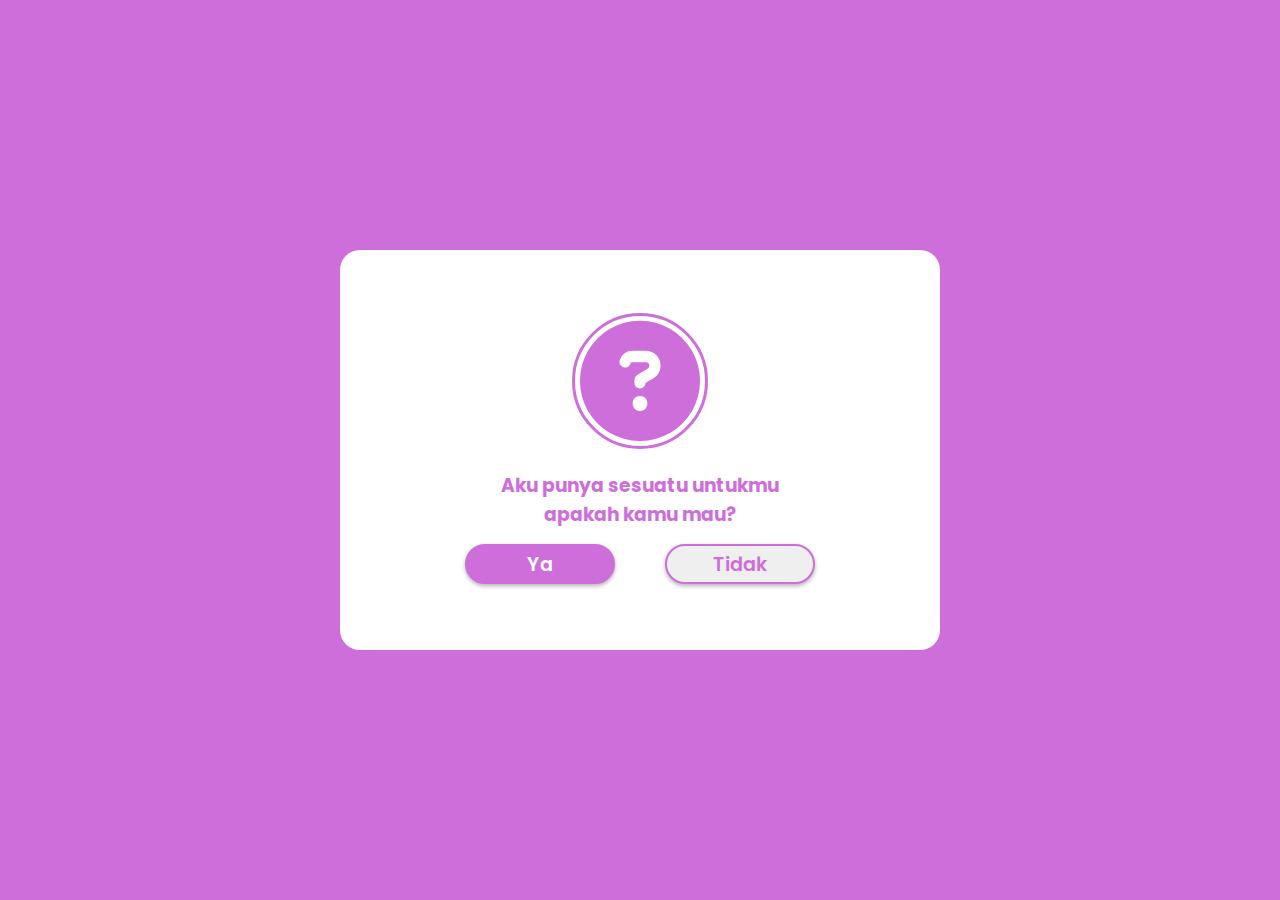
<file: index.html>
<!DOCTYPE html>
<html lang="en">
<head>
    <meta charset="UTF-8">
    <meta http-equiv="X-UA-Compatible" content="IE=edge">
    <meta name="viewport" content="width=device-width, initial-scale=1.0">
    <title>Question Box | Miadi</title>
    <link rel="stylesheet" href="https://cdnjs.cloudflare.com/ajax/libs/font-awesome/6.2.0/css/all.min.css">
    <link rel="stylesheet" href="sem.css">
</head>
<body>
    <div class="wrapper">
        <i class="fa-solid fa-circle-question"></i>
<br>
        <h3 class="question">Aku punya sesuatu untukmu  </h3>
        <h3>apakah kamu mau?</h3>
        <div class="btn-group">
            <button class="yes-btn"><a href="index1.html" style="text-decoration: none; color: #fffdfd;"> Ya</a></button>
            <button class="no-btn">Tidak</button>
        </div>
    </div>
    <script src="sem.js"></script>
</body>
</html>
</file>
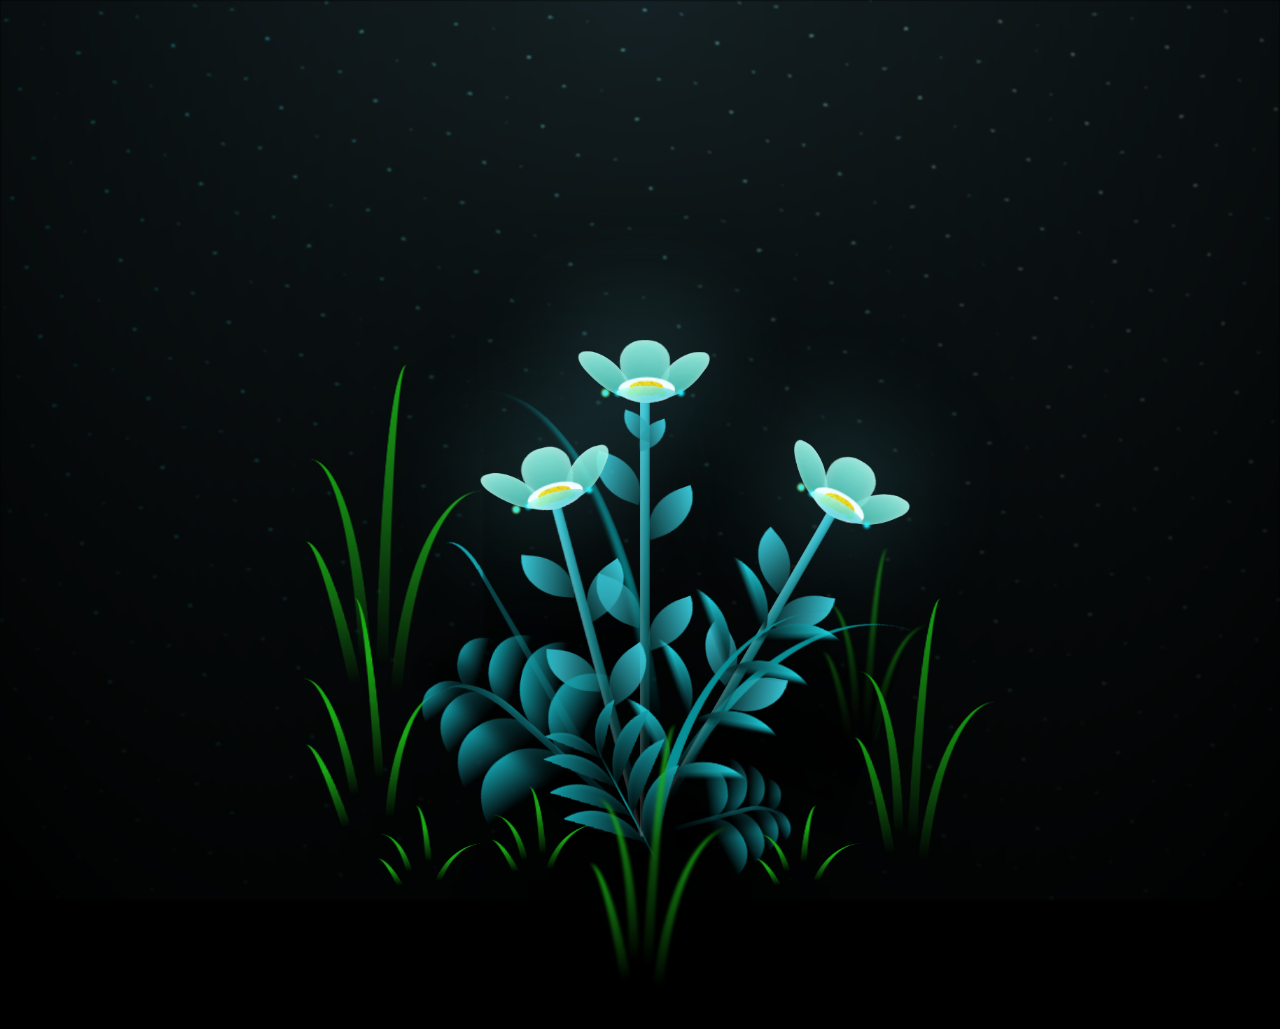
<file: index1.html>
<!DOCTYPE html>
<html lang="en">
<head>
  <meta charset="UTF-8">
  <meta name="viewport" content="width=device-width, initial-scale=1.0">
  <title>Bunga</title>
  <link rel="stylesheet" href="style_bunga.css">
</head>
  <body class="not-loaded">
        <div class="night"></div>
        <div class="flowers">
          <div class="flower flower--1">
            <div class="flower__leafs flower__leafs--1">
              <div class="flower__leaf flower__leaf--1"></div>
              <div class="flower__leaf flower__leaf--2"></div>
              <div class="flower__leaf flower__leaf--3"></div>
              <div class="flower__leaf flower__leaf--4"></div>
              

              <div class="flower__white-circle"></div>
      
              <div class="flower__light flower__light--1"></div>
              <div class="flower__light flower__light--2"></div>
              <div class="flower__light flower__light--3"></div>
              <div class="flower__light flower__light--4"></div>
              <div class="flower__light flower__light--5"></div>
              <div class="flower__light flower__light--6"></div>
              <div class="flower__light flower__light--7"></div>
              <div class="flower__light flower__light--8"></div>
      
            </div>
            <div class="flower__line">
              <div class="flower__line__leaf flower__line__leaf--1"></div>
              <div class="flower__line__leaf flower__line__leaf--2"></div>
              <div class="flower__line__leaf flower__line__leaf--3"></div>
              <div class="flower__line__leaf flower__line__leaf--4"></div>
              <div class="flower__line__leaf flower__line__leaf--5"></div>
              <div class="flower__line__leaf flower__line__leaf--6"></div>
            </div>
          </div>
      
          <div class="flower flower--2">
            <div class="flower__leafs flower__leafs--2">
              <div class="flower__leaf flower__leaf--1"></div>
              <div class="flower__leaf flower__leaf--2"></div>
              <div class="flower__leaf flower__leaf--3"></div>
              <div class="flower__leaf flower__leaf--4"></div>
              <div class="flower__white-circle"></div>
      
              <div class="flower__light flower__light--1"></div>
              <div class="flower__light flower__light--2"></div>
              <div class="flower__light flower__light--3"></div>
              <div class="flower__light flower__light--4"></div>
              <div class="flower__light flower__light--5"></div>
              <div class="flower__light flower__light--6"></div>
              <div class="flower__light flower__light--7"></div>
              <div class="flower__light flower__light--8"></div>
      
            </div>
            <div class="flower__line">
              <div class="flower__line__leaf flower__line__leaf--1"></div>
              <div class="flower__line__leaf flower__line__leaf--2"></div>
              <div class="flower__line__leaf flower__line__leaf--3"></div>
              <div class="flower__line__leaf flower__line__leaf--4"></div>
            </div>
          </div>
      
          <div class="flower flower--3">
            <div class="flower__leafs flower__leafs--3">
              <div class="flower__leaf flower__leaf--1"></div>
              <div class="flower__leaf flower__leaf--2"></div>
              <div class="flower__leaf flower__leaf--3"></div>
              <div class="flower__leaf flower__leaf--4"></div>
              <div class="flower__white-circle"></div>
      
              <div class="flower__light flower__light--1"></div>
              <div class="flower__light flower__light--2"></div>
              <div class="flower__light flower__light--3"></div>
              <div class="flower__light flower__light--4"></div>
              <div class="flower__light flower__light--5"></div>
              <div class="flower__light flower__light--6"></div>
              <div class="flower__light flower__light--7"></div>
              <div class="flower__light flower__light--8"></div>
      
            </div>
            <div class="flower__line">
              <div class="flower__line__leaf flower__line__leaf--1"></div>
              <div class="flower__line__leaf flower__line__leaf--2"></div>
              <div class="flower__line__leaf flower__line__leaf--3"></div>
              <div class="flower__line__leaf flower__line__leaf--4"></div>
            </div>
          </div>
      
          <div class="grow-ans" style="--d:1.2s">
            <div class="flower__g-long">
              <div class="flower__g-long__top"></div>
              <div class="flower__g-long__bottom"></div>
            </div>
          </div>
      
          <div class="growing-grass">
            <div class="flower__grass flower__grass--1">
              <div class="flower__grass--top"></div>
              <div class="flower__grass--bottom"></div>
              <div class="flower__grass__leaf flower__grass__leaf--1"></div>
              <div class="flower__grass__leaf flower__grass__leaf--2"></div>
              <div class="flower__grass__leaf flower__grass__leaf--3"></div>
              <div class="flower__grass__leaf flower__grass__leaf--4"></div>
              <div class="flower__grass__leaf flower__grass__leaf--5"></div>
              <div class="flower__grass__leaf flower__grass__leaf--6"></div>
              <div class="flower__grass__leaf flower__grass__leaf--7"></div>
              <div class="flower__grass__leaf flower__grass__leaf--8"></div>
              <div class="flower__grass__overlay"></div>
            </div>
          </div>
      
          <div class="growing-grass">
            <div class="flower__grass flower__grass--2">
              <div class="flower__grass--top"></div>
              <div class="flower__grass--bottom"></div>
              <div class="flower__grass__leaf flower__grass__leaf--1"></div>
              <div class="flower__grass__leaf flower__grass__leaf--2"></div>
              <div class="flower__grass__leaf flower__grass__leaf--3"></div>
              <div class="flower__grass__leaf flower__grass__leaf--4"></div>
              <div class="flower__grass__leaf flower__grass__leaf--5"></div>
              <div class="flower__grass__leaf flower__grass__leaf--6"></div>
              <div class="flower__grass__leaf flower__grass__leaf--7"></div>
              <div class="flower__grass__leaf flower__grass__leaf--8"></div>
              <div class="flower__grass__overlay"></div>
            </div>
          </div>
      
          <div class="grow-ans" style="--d:2.4s">
            <div class="flower__g-right flower__g-right--1">
              <div class="leaf"></div>
            </div>
          </div>
      
          <div class="grow-ans" style="--d:2.8s">
            <div class="flower__g-right flower__g-right--2">
              <div class="leaf"></div>
            </div>
          </div>
      
          <div class="grow-ans" style="--d:2.8s">
            <div class="flower__g-front">
              <div class="flower__g-front__leaf-wrapper flower__g-front__leaf-wrapper--1">
                <div class="flower__g-front__leaf"></div>
              </div>
              <div class="flower__g-front__leaf-wrapper flower__g-front__leaf-wrapper--2">
                <div class="flower__g-front__leaf"></div>
              </div>
              <div class="flower__g-front__leaf-wrapper flower__g-front__leaf-wrapper--3">
                <div class="flower__g-front__leaf"></div>
              </div>
              <div class="flower__g-front__leaf-wrapper flower__g-front__leaf-wrapper--4">
                <div class="flower__g-front__leaf"></div>
              </div>
              <div class="flower__g-front__leaf-wrapper flower__g-front__leaf-wrapper--5">
                <div class="flower__g-front__leaf"></div>
              </div>
              <div class="flower__g-front__leaf-wrapper flower__g-front__leaf-wrapper--6">
                <div class="flower__g-front__leaf"></div>
              </div>
              <div class="flower__g-front__leaf-wrapper flower__g-front__leaf-wrapper--7">
                <div class="flower__g-front__leaf"></div>
              </div>
              <div class="flower__g-front__leaf-wrapper flower__g-front__leaf-wrapper--8">
                <div class="flower__g-front__leaf"></div>
              </div>
              <div class="flower__g-front__line"></div>
            </div>
          </div>
      
          <div class="grow-ans" style="--d:3.2s">
            <div class="flower__g-fr">
              <div class="leaf"></div>
              <div class="flower__g-fr__leaf flower__g-fr__leaf--1"></div>
              <div class="flower__g-fr__leaf flower__g-fr__leaf--2"></div>
              <div class="flower__g-fr__leaf flower__g-fr__leaf--3"></div>
              <div class="flower__g-fr__leaf flower__g-fr__leaf--4"></div>
              <div class="flower__g-fr__leaf flower__g-fr__leaf--5"></div>
              <div class="flower__g-fr__leaf flower__g-fr__leaf--6"></div>
              <div class="flower__g-fr__leaf flower__g-fr__leaf--7"></div>
              <div class="flower__g-fr__leaf flower__g-fr__leaf--8"></div>
            </div>
          </div>
      
          <div class="long-g long-g--0">
            <div class="grow-ans" style="--d:3s">
              <div class="leaf leaf--0"></div>
            </div>
            <div class="grow-ans" style="--d:2.2s">
              <div class="leaf leaf--1"></div>
            </div>
            <div class="grow-ans" style="--d:3.4s">
              <div class="leaf leaf--2"></div>
            </div>
            <div class="grow-ans" style="--d:3.6s">
              <div class="leaf leaf--3"></div>
            </div>
          </div>
      
          <div class="long-g long-g--1">
            <div class="grow-ans" style="--d:3.6s">
              <div class="leaf leaf--0"></div>
            </div>
            <div class="grow-ans" style="--d:3.8s">
              <div class="leaf leaf--1"></div>
            </div>
            <div class="grow-ans" style="--d:4s">
              <div class="leaf leaf--2"></div>
            </div>
            <div class="grow-ans" style="--d:4.2s">
              <div class="leaf leaf--3"></div>
            </div>
          </div>
      
          <div class="long-g long-g--2">
            <div class="grow-ans" style="--d:4s">
              <div class="leaf leaf--0"></div>
            </div>
            <div class="grow-ans" style="--d:4.2s">
              <div class="leaf leaf--1"></div>
            </div>
            <div class="grow-ans" style="--d:4.4s">
              <div class="leaf leaf--2"></div>
            </div>
            <div class="grow-ans" style="--d:4.6s">
              <div class="leaf leaf--3"></div>
            </div>
          </div>
      
          <div class="long-g long-g--3">
            <div class="grow-ans" style="--d:4s">
              <div class="leaf leaf--0"></div>
            </div>
            <div class="grow-ans" style="--d:4.2s">
              <div class="leaf leaf--1"></div>
            </div>
            <div class="grow-ans" style="--d:3s">
              <div class="leaf leaf--2"></div>
            </div>
            <div class="grow-ans" style="--d:3.6s">
              <div class="leaf leaf--3"></div>
            </div>
          </div>
      
          <div class="long-g long-g--4">
            <div class="grow-ans" style="--d:4s">
              <div class="leaf leaf--0"></div>
            </div>
            <div class="grow-ans" style="--d:4.2s">
              <div class="leaf leaf--1"></div>
            </div>
            <div class="grow-ans" style="--d:3s">
              <div class="leaf leaf--2"></div>
            </div>
            <div class="grow-ans" style="--d:3.6s">
              <div class="leaf leaf--3"></div>
            </div>
          </div>
      
          <div class="long-g long-g--5">
            <div class="grow-ans" style="--d:4s">
              <div class="leaf leaf--0"></div>
            </div>
            <div class="grow-ans" style="--d:4.2s">
              <div class="leaf leaf--1"></div>
            </div>
            <div class="grow-ans" style="--d:3s">
              <div class="leaf leaf--2"></div>
            </div>
            <div class="grow-ans" style="--d:3.6s">
              <div class="leaf leaf--3"></div>
            </div>
          </div>
      
          <div class="long-g long-g--6">
            <div class="grow-ans" style="--d:4.2s">
              <div class="leaf leaf--0"></div>
            </div>
            <div class="grow-ans" style="--d:4.4s">
              <div class="leaf leaf--1"></div>
            </div>
            <div class="grow-ans" style="--d:4.6s">
              <div class="leaf leaf--2"></div>
            </div>
            <div class="grow-ans" style="--d:4.8s">
              <div class="leaf leaf--3"></div>
            </div>
          </div>
      
          <div class="long-g long-g--7">
            <div class="grow-ans" style="--d:3s">
              <div class="leaf leaf--0"></div>
            </div>
            <div class="grow-ans" style="--d:3.2s">
              <div class="leaf leaf--1"></div>
            </div>
            <div class="grow-ans" style="--d:3.5s">
              <div class="leaf leaf--2"></div>
            </div>
            <div class="grow-ans" style="--d:3.6s">
              <div class="leaf leaf--3"></div>
            </div>
          </div>
        </div>
        <script src="java.js"></script>
      </body>

</html>
</file>
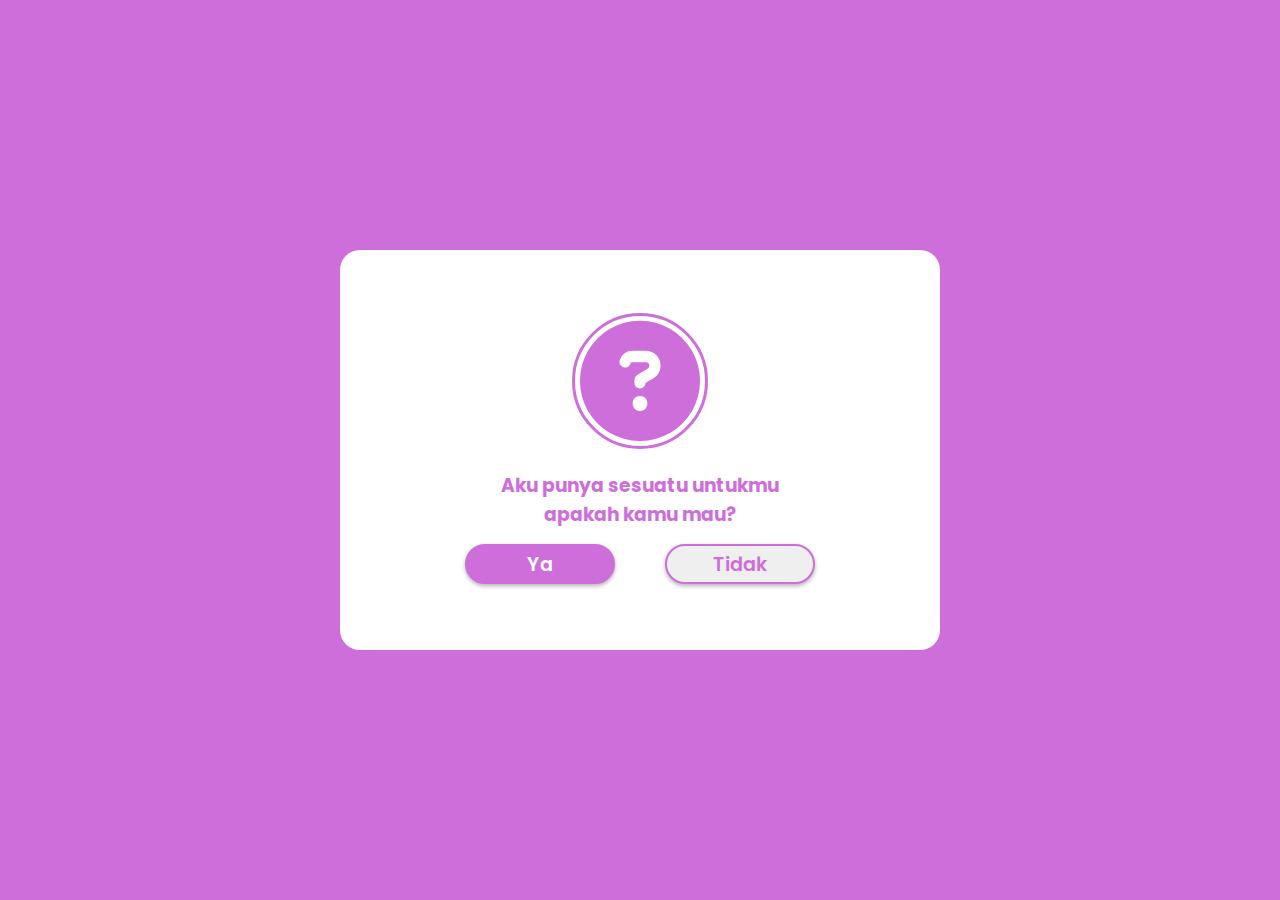
<file: sem.html>
<!DOCTYPE html>
<html lang="en">
<head>
    <meta charset="UTF-8">
    <meta http-equiv="X-UA-Compatible" content="IE=edge">
    <meta name="viewport" content="width=device-width, initial-scale=1.0">
    <title>Question Box & Button Randomly Change Position | Codehal</title>
    <link rel="stylesheet" href="https://cdnjs.cloudflare.com/ajax/libs/font-awesome/6.2.0/css/all.min.css">
    <link rel="stylesheet" href="sem.css">
</head>
<body>
    <div class="wrapper">
        <i class="fa-solid fa-circle-question"></i>
<br>
        <h3 class="question">Aku punya sesuatu untukmu  </h3>
        <h3>apakah kamu mau?</h3>
        <div class="btn-group">
            <button class="yes-btn"><a href="index1.html" style="text-decoration: none; color: #fffdfd;"> Ya</a></button>
            <button class="no-btn">Tidak</button>
        </div>
    </div>
    <script src="sem.js"></script>
</body>
</html>
</file>
<file: sem.css>
@import url('https://fonts.googleapis.com/css2?family=Poppins:wght@600;700&display=swap');
* {
    margin: 0;
    padding: 0;
    box-sizing: border-box;
    font-family: 'Poppins', sans-serif;
}
*::selection {
    background: rgb(26, 191, 48);
    color: #fff;
}
body {
    display: flex;
    justify-content: center;
    align-items: center;
    min-height: 100vh;
    background: #cd6edb;
}
.wrapper {
    position: relative;
    width: 600px;
    height: 400px;
    background: #fff;
    border-radius: 20px;
    display: flex;
    justify-content: center;
    align-items: center;
    flex-direction: column;
}
i {
    font-size: 7.5em;
    color: #cd6edb;
    border: 5px solid transparent;
    outline: 3px solid #cd6edb;
    border-radius: 50%;
}
h3 {
    color: #cd6edb;
}
.btn-group {
    width: 100%;
    height: 40px;
    display: flex;
    justify-content: center;
    margin-top: 15px;
}
button {
    position: absolute;
    width: 150px;
    height: inherit;
    font-size: 1.2em;
    color: #fff;
    font-weight: 600;
    border-radius: 30px;
    border: 2px solid #cd6edb;
    outline: none;
    cursor: pointer;
    box-shadow: 0 2px 4px rgba(0, 0, 0, .3);
}
button:nth-child(1) {
    margin-left: -200px;
    background: #cd6edb;
}
button:nth-child(2) {
    margin-right: -200px;
    color: #cd6edb;
}
</file>
<file: style_bunga.css>
*,
*::after,
*::before {
  padding: 0;
  margin: 0;
  box-sizing: border-box;
}

:root {
  --dark-color: #000;
}

body {
  display: flex;
  align-items: flex-end;
  justify-content: center;
  min-height: 100vh;
  background-color: var(--dark-color);
  overflow: hidden;
  perspective: 1000px;
}

.night {
  position: fixed;
  left: 50%;
  top: 0;
  transform: translateX(-50%);
  width: 100%;
  height: 100%;
  filter: blur(0.1vmin);
  background-image: radial-gradient(ellipse at top, transparent 0%, var(--dark-color)), radial-gradient(ellipse at bottom, var(--dark-color), rgba(145, 233, 255, 0.2)), repeating-linear-gradient(220deg, black 0px, black 19px, transparent 19px, transparent 22px), repeating-linear-gradient(189deg, black 0px, black 19px, transparent 19px, transparent 22px), repeating-linear-gradient(148deg, black 0px, black 19px, transparent 19px, transparent 22px), linear-gradient(90deg, #00fffa, #f0f0f0);
}

.flowers {
  position: relative;
  transform: scale(0.7);
}

.flower {
  position: absolute;
  bottom: 10vmin;
  transform-origin: bottom center;
  z-index: 10;
  --fl-speed: 0.8s;
}
.flower--1 {
  animation: moving-flower-1 4s linear infinite;
}
.flower--1 .flower__line {
  height: 70vmin;
  animation-delay: 0.3s;
}
.flower--1 .flower__line__leaf--1 {
  animation: blooming-leaf-right var(--fl-speed) 1.6s backwards;
}
.flower--1 .flower__line__leaf--2 {
  animation: blooming-leaf-right var(--fl-speed) 1.4s backwards;
}
.flower--1 .flower__line__leaf--3 {
  animation: blooming-leaf-left var(--fl-speed) 1.2s backwards;
}
.flower--1 .flower__line__leaf--4 {
  animation: blooming-leaf-left var(--fl-speed) 1s backwards;
}
.flower--1 .flower__line__leaf--5 {
  animation: blooming-leaf-right var(--fl-speed) 1.8s backwards;
}
.flower--1 .flower__line__leaf--6 {
  animation: blooming-leaf-left var(--fl-speed) 2s backwards;
}
.flower--2 {
  left: 50%;
  transform: rotate(30deg);
  animation: moving-flower-2 4s linear infinite;
}
.flower--2 .flower__line {
  height: 60vmin;
  animation-delay: 0.8s;
}
.flower--2 .flower__line__leaf--1 {
  animation: blooming-leaf-right var(--fl-speed) 1.9s backwards;
}
.flower--2 .flower__line__leaf--2 {
  animation: blooming-leaf-right var(--fl-speed) 1.7s backwards;
}
.flower--2 .flower__line__leaf--3 {
  animation: blooming-leaf-left var(--fl-speed) 1.5s backwards;
}
.flower--2 .flower__line__leaf--4 {
  animation: blooming-leaf-left var(--fl-speed) 1.3s backwards;
}
.flower--3 {
  left: 50%;
  transform: rotate(-15deg);
  animation: moving-flower-3 4s linear infinite;
}
.flower--3 .flower__line {
  animation-delay: 0.9s;
}
.flower--3 .flower__line__leaf--1 {
  animation: blooming-leaf-right var(--fl-speed) 2.5s backwards;
}
.flower--3 .flower__line__leaf--2 {
  animation: blooming-leaf-right var(--fl-speed) 2.3s backwards;
}
.flower--3 .flower__line__leaf--3 {
  animation: blooming-leaf-left var(--fl-speed) 2.1s backwards;
}
.flower--3 .flower__line__leaf--4 {
  animation: blooming-leaf-left var(--fl-speed) 1.9s backwards;
}
.flower__leafs {
  position: relative;
  animation: blooming-flower 2s backwards;
}
.flower__leafs--1 {
  animation-delay: 1.1s;
}
.flower__leafs--2 {
  animation-delay: 1.4s;
}
.flower__leafs--3 {
  animation-delay: 1.7s;
}
.flower__leafs::after {
  content: "";
  position: absolute;
  left: 0;
  top: 0;
  transform: translate(-50%, -100%);
  width: 8vmin;
  height: 8vmin;
  background-color: #6bf0ff;
  filter: blur(10vmin);
}
.flower__leaf {
  position: absolute;
  bottom: 0;
  left: 50%;
  width: 8vmin;
  height: 11vmin;
  border-radius: 51% 49% 47% 53%/44% 45% 55% 69%;
  background-color: #65e6cc;
  background-image: linear-gradient(to top, #40bbab, #a7ffee);
  transform-origin: bottom center;
  opacity: 0.9;
  box-shadow: inset 0 0 2vmin rgba(255, 255, 255, 0.5);
}
.flower__leaf--1 {
  transform: translate(-10%, 1%) rotateY(40deg) rotateX(-50deg);
}
.flower__leaf--2 {
  transform: translate(-50%, -4%) rotateX(40deg);
}
.flower__leaf--3 {
  transform: translate(-90%, 0%) rotateY(45deg) rotateX(50deg);
}
.flower__leaf--4 {
  width: 8vmin;
  height: 8vmin;
  transform-origin: bottom left;
  border-radius: 4vmin 10vmin 4vmin 4vmin;
  transform: translate(0%, 18%) rotateX(70deg) rotate(-43deg);
  background-image: linear-gradient(to top, #39c6d6, #a7ffee);
  z-index: 1;
  opacity: 0.8;
}
.flower__white-circle {
  position: absolute;
  left: -3.5vmin;
  top: -3vmin;
  width: 9vmin;
  height: 4vmin;
  border-radius: 50%;
  background-color: #fff;
}
.flower__white-circle::after {
  content: "";
  position: absolute;
  left: 50%;
  top: 45%;
  transform: translate(-50%, -50%);
  width: 60%;
  height: 60%;
  border-radius: inherit;
  background-image: repeating-linear-gradient(135deg, rgba(0, 0, 0, 0.03) 0px, rgba(0, 0, 0, 0.03) 1px, transparent 1px, transparent 12px), repeating-linear-gradient(45deg, rgba(0, 0, 0, 0.03) 0px, rgba(0, 0, 0, 0.03) 1px, transparent 1px, transparent 12px), repeating-linear-gradient(67.5deg, rgba(0, 0, 0, 0.03) 0px, rgba(0, 0, 0, 0.03) 1px, transparent 1px, transparent 12px), repeating-linear-gradient(135deg, rgba(0, 0, 0, 0.03) 0px, rgba(0, 0, 0, 0.03) 1px, transparent 1px, transparent 12px), repeating-linear-gradient(45deg, rgba(0, 0, 0, 0.03) 0px, rgba(0, 0, 0, 0.03) 1px, transparent 1px, transparent 12px), repeating-linear-gradient(112.5deg, rgba(0, 0, 0, 0.03) 0px, rgba(0, 0, 0, 0.03) 1px, transparent 1px, transparent 12px), repeating-linear-gradient(112.5deg, rgba(0, 0, 0, 0.03) 0px, rgba(0, 0, 0, 0.03) 1px, transparent 1px, transparent 12px), repeating-linear-gradient(45deg, rgba(0, 0, 0, 0.03) 0px, rgba(0, 0, 0, 0.03) 1px, transparent 1px, transparent 12px), repeating-linear-gradient(22.5deg, rgba(0, 0, 0, 0.03) 0px, rgba(0, 0, 0, 0.03) 1px, transparent 1px, transparent 12px), repeating-linear-gradient(45deg, rgba(0, 0, 0, 0.03) 0px, rgba(0, 0, 0, 0.03) 1px, transparent 1px, transparent 12px), repeating-linear-gradient(22.5deg, rgba(0, 0, 0, 0.03) 0px, rgba(0, 0, 0, 0.03) 1px, transparent 1px, transparent 12px), repeating-linear-gradient(135deg, rgba(0, 0, 0, 0.03) 0px, rgba(0, 0, 0, 0.03) 1px, transparent 1px, transparent 12px), repeating-linear-gradient(157.5deg, rgba(0, 0, 0, 0.03) 0px, rgba(0, 0, 0, 0.03) 1px, transparent 1px, transparent 12px), repeating-linear-gradient(67.5deg, rgba(0, 0, 0, 0.03) 0px, rgba(0, 0, 0, 0.03) 1px, transparent 1px, transparent 12px), repeating-linear-gradient(67.5deg, rgba(0, 0, 0, 0.03) 0px, rgba(0, 0, 0, 0.03) 1px, transparent 1px, transparent 12px), linear-gradient(90deg, #ffeb12, #ffce00);
}
.flower__line {
  height: 55vmin;
  width: 1.5vmin;
  background-image: linear-gradient(to left, rgba(0, 0, 0, 0.2), transparent, rgba(255, 255, 255, 0.2)), linear-gradient(to top, transparent 10%, #14757a, #39c6d6);
  box-shadow: inset 0 0 2px rgba(0, 0, 0, 0.5);
  animation: grow-flower-tree 4s backwards;
}
.flower__line__leaf {
  --w: 7vmin;
  --h: calc(var(--w) + 2vmin);
  position: absolute;
  top: 20%;
  left: 90%;
  width: var(--w);
  height: var(--h);
  border-top-right-radius: var(--h);
  border-bottom-left-radius: var(--h);
  background-image: linear-gradient(to top, rgba(20, 117, 122, 0.4), #39c6d6);
}
.flower__line__leaf--1 {
  transform: rotate(70deg) rotateY(30deg);
}
.flower__line__leaf--2 {
  top: 45%;
  transform: rotate(70deg) rotateY(30deg);
}
.flower__line__leaf--3, .flower__line__leaf--4, .flower__line__leaf--6 {
  border-top-right-radius: 0;
  border-bottom-left-radius: 0;
  border-top-left-radius: var(--h);
  border-bottom-right-radius: var(--h);
  left: -460%;
  top: 12%;
  transform: rotate(-70deg) rotateY(30deg);
}
.flower__line__leaf--4 {
  top: 40%;
}
.flower__line__leaf--5 {
  top: 0;
  transform-origin: left;
  transform: rotate(70deg) rotateY(30deg) scale(0.6);
}
.flower__line__leaf--6 {
  top: -2%;
  left: -450%;
  transform-origin: right;
  transform: rotate(-70deg) rotateY(30deg) scale(0.6);
}
.flower__light {
  position: absolute;
  bottom: 0vmin;
  width: 1vmin;
  height: 1vmin;
  background-color: #fffb00;
  border-radius: 50%;
  filter: blur(0.2vmin);
  animation: light-ans 4s linear infinite backwards;
}
.flower__light:nth-child(odd) {
  background-color: #23f0ff;
}
.flower__light--1 {
  left: -2vmin;
  animation-delay: 1s;
}
.flower__light--2 {
  left: 3vmin;
  animation-delay: 0.5s;
}
.flower__light--3 {
  left: -6vmin;
  animation-delay: 0.3s;
}
.flower__light--4 {
  left: 6vmin;
  animation-delay: 0.9s;
}
.flower__light--5 {
  left: -1vmin;
  animation-delay: 1.5s;
}
.flower__light--6 {
  left: -4vmin;
  animation-delay: 3s;
}
.flower__light--7 {
  left: 3vmin;
  animation-delay: 2s;
}
.flower__light--8 {
  left: -6vmin;
  animation-delay: 3.5s;
}
.flower__grass {
  --c: #159faa;
  --line-w: 1.5vmin;
  position: absolute;
  bottom: 12vmin;
  left: -7vmin;
  display: flex;
  flex-direction: column;
  align-items: flex-end;
  z-index: 20;
  transform-origin: bottom center;
  transform: rotate(-48deg) rotateY(40deg);
}
.flower__grass--1 {
  animation: moving-grass 2s linear infinite;
}
.flower__grass--2 {
  left: 2vmin;
  bottom: 10vmin;
  transform: scale(0.5) rotate(75deg) rotateX(10deg) rotateY(-200deg);
  opacity: 0.8;
  z-index: 0;
  animation: moving-grass--2 1.5s linear infinite;
}
.flower__grass--top {
  width: 7vmin;
  height: 10vmin;
  border-top-right-radius: 100%;
  border-right: var(--line-w) solid var(--c);
  transform-origin: bottom center;
  transform: rotate(-2deg);
}
.flower__grass--bottom {
  margin-top: -2px;
  width: var(--line-w);
  height: 25vmin;
  background-image: linear-gradient(to top, transparent, var(--c));
}
.flower__grass__leaf {
  --size: 10vmin;
  position: absolute;
  width: calc(var(--size) * 2.1);
  height: var(--size);
  border-top-left-radius: var(--size);
  border-top-right-radius: var(--size);
  background-image: linear-gradient(to top, transparent, transparent 30%, var(--c));
  z-index: 100;
}
.flower__grass__leaf--1 {
  top: -6%;
  left: 30%;
  --size: 6vmin;
  transform: rotate(-20deg);
  animation: growing-grass-ans--1 2s 2.6s backwards;
}
@keyframes growing-grass-ans--1 {
  0% {
    transform-origin: bottom left;
    transform: rotate(-20deg) scale(0);
  }
}
.flower__grass__leaf--2 {
  top: -5%;
  left: -110%;
  --size: 6vmin;
  transform: rotate(10deg);
  animation: growing-grass-ans--2 2s 2.4s linear backwards;
}
@keyframes growing-grass-ans--2 {
  0% {
    transform-origin: bottom right;
    transform: rotate(10deg) scale(0);
  }
}
.flower__grass__leaf--3 {
  top: 5%;
  left: 60%;
  --size: 8vmin;
  transform: rotate(-18deg) rotateX(-20deg);
  animation: growing-grass-ans--3 2s 2.2s linear backwards;
}
@keyframes growing-grass-ans--3 {
  0% {
    transform-origin: bottom left;
    transform: rotate(-18deg) rotateX(-20deg) scale(0);
  }
}
.flower__grass__leaf--4 {
  top: 6%;
  left: -135%;
  --size: 8vmin;
  transform: rotate(2deg);
  animation: growing-grass-ans--4 2s 2s linear backwards;
}
@keyframes growing-grass-ans--4 {
  0% {
    transform-origin: bottom right;
    transform: rotate(2deg) scale(0);
  }
}
.flower__grass__leaf--5 {
  top: 20%;
  left: 60%;
  --size: 10vmin;
  transform: rotate(-24deg) rotateX(-20deg);
  animation: growing-grass-ans--5 2s 1.8s linear backwards;
}
@keyframes growing-grass-ans--5 {
  0% {
    transform-origin: bottom left;
    transform: rotate(-24deg) rotateX(-20deg) scale(0);
  }
}
.flower__grass__leaf--6 {
  top: 22%;
  left: -180%;
  --size: 10vmin;
  transform: rotate(10deg);
  animation: growing-grass-ans--6 2s 1.6s linear backwards;
}
@keyframes growing-grass-ans--6 {
  0% {
    transform-origin: bottom right;
    transform: rotate(10deg) scale(0);
  }
}
.flower__grass__leaf--7 {
  top: 39%;
  left: 70%;
  --size: 10vmin;
  transform: rotate(-10deg);
  animation: growing-grass-ans--7 2s 1.4s linear backwards;
}
@keyframes growing-grass-ans--7 {
  0% {
    transform-origin: bottom left;
    transform: rotate(-10deg) scale(0);
  }
}
.flower__grass__leaf--8 {
  top: 40%;
  left: -215%;
  --size: 11vmin;
  transform: rotate(10deg);
  animation: growing-grass-ans--8 2s 1.2s linear backwards;
}
@keyframes growing-grass-ans--8 {
  0% {
    transform-origin: bottom right;
    transform: rotate(10deg) scale(0);
  }
}
.flower__grass__overlay {
  position: absolute;
  top: -10%;
  right: 0%;
  width: 100%;
  height: 100%;
  background-color: rgba(0, 0, 0, 0.6);
  filter: blur(1.5vmin);
  z-index: 100;
}
.flower__g-long {
  --w: 2vmin;
  --h: 6vmin;
  --c: #159faa;
  position: absolute;
  bottom: 10vmin;
  left: -3vmin;
  transform-origin: bottom center;
  transform: rotate(-30deg) rotateY(-20deg);
  display: flex;
  flex-direction: column;
  align-items: flex-end;
  animation: flower-g-long-ans 3s linear infinite;
}
@keyframes flower-g-long-ans {
  0%, 100% {
    transform: rotate(-30deg) rotateY(-20deg);
  }
  50% {
    transform: rotate(-32deg) rotateY(-20deg);
  }
}
.flower__g-long__top {
  top: calc(var(--h) * -1);
  width: calc(var(--w) + 1vmin);
  height: var(--h);
  border-top-right-radius: 100%;
  border-right: 0.7vmin solid var(--c);
  transform: translate(-0.7vmin, 1vmin);
}
.flower__g-long__bottom {
  width: var(--w);
  height: 50vmin;
  transform-origin: bottom center;
  background-image: linear-gradient(to top, transparent 30%, var(--c));
  box-shadow: inset 0 0 2px rgba(0, 0, 0, 0.5);
  clip-path: polygon(35% 0, 65% 1%, 100% 100%, 0% 100%);
}
.flower__g-right {
  position: absolute;
  bottom: 6vmin;
  left: -2vmin;
  transform-origin: bottom left;
  transform: rotate(20deg);
}
.flower__g-right .leaf {
  width: 30vmin;
  height: 50vmin;
  border-top-left-radius: 100%;
  border-left: 2vmin solid #079097;
  background-image: linear-gradient(to bottom, transparent, var(--dark-color) 60%);
  mask-image: linear-gradient(to top, transparent 30%, #079097 60%);
}
.flower__g-right--1 {
  animation: flower-g-right-ans 2.5s linear infinite;
}
.flower__g-right--2 {
  left: 5vmin;
  transform: rotateY(-180deg);
  animation: flower-g-right-ans--2 3s linear infinite;
}
.flower__g-right--2 .leaf {
  height: 75vmin;
  filter: blur(0.3vmin);
  opacity: 0.8;
}
@keyframes flower-g-right-ans {
  0%, 100% {
    transform: rotate(20deg);
  }
  50% {
    transform: rotate(24deg) rotateX(-20deg);
  }
}
@keyframes flower-g-right-ans--2 {
  0%, 100% {
    transform: rotateY(-180deg) rotate(0deg) rotateX(-20deg);
  }
  50% {
    transform: rotateY(-180deg) rotate(6deg) rotateX(-20deg);
  }
}
.flower__g-front {
  position: absolute;
  bottom: 6vmin;
  left: 2.5vmin;
  z-index: 100;
  transform-origin: bottom center;
  transform: rotate(-28deg) rotateY(30deg) scale(1.04);
  animation: flower__g-front-ans 2s linear infinite;
}
@keyframes flower__g-front-ans {
  0%, 100% {
    transform: rotate(-28deg) rotateY(30deg) scale(1.04);
  }
  50% {
    transform: rotate(-35deg) rotateY(40deg) scale(1.04);
  }
}
.flower__g-front__line {
  width: 0.3vmin;
  height: 20vmin;
  background-image: linear-gradient(to top, transparent, #079097, transparent 100%);
  position: relative;
}
.flower__g-front__leaf-wrapper {
  position: absolute;
  top: 0;
  left: 0;
  transform-origin: bottom left;
  transform: rotate(10deg);
}
.flower__g-front__leaf-wrapper:nth-child(even) {
  left: 0vmin;
  transform: rotateY(-180deg) rotate(5deg);
  animation: flower__g-front__leaf-left-ans 1s ease-in backwards;
}
.flower__g-front__leaf-wrapper:nth-child(odd) {
  animation: flower__g-front__leaf-ans 1s ease-in backwards;
}
.flower__g-front__leaf-wrapper--1 {
  top: -8vmin;
  transform: scale(0.7);
  animation: flower__g-front__leaf-ans 1s 5.5s ease-in backwards !important;
}
.flower__g-front__leaf-wrapper--2 {
  top: -8vmin;
  transform: rotateY(-180deg) scale(0.7) !important;
  animation: flower__g-front__leaf-left-ans-2 1s 4.6s ease-in backwards !important;
}
.flower__g-front__leaf-wrapper--3 {
  top: -3vmin;
  animation: flower__g-front__leaf-ans 1s 4.6s ease-in backwards;
}
.flower__g-front__leaf-wrapper--4 {
  top: -3vmin;
  transform: rotateY(-180deg) scale(0.9) !important;
  animation: flower__g-front__leaf-left-ans-2 1s 4.6s ease-in backwards !important;
}
@keyframes flower__g-front__leaf-left-ans-2 {
  0% {
    transform: rotateY(-180deg) scale(0);
  }
}
.flower__g-front__leaf-wrapper--5, .flower__g-front__leaf-wrapper--6 {
  top: 2vmin;
}
.flower__g-front__leaf-wrapper--7, .flower__g-front__leaf-wrapper--8 {
  top: 6.5vmin;
}
.flower__g-front__leaf-wrapper--2 {
  animation-delay: 5.2s !important;
}
.flower__g-front__leaf-wrapper--3 {
  animation-delay: 4.9s !important;
}
.flower__g-front__leaf-wrapper--5 {
  animation-delay: 4.3s !important;
}
.flower__g-front__leaf-wrapper--6 {
  animation-delay: 4.1s !important;
}
.flower__g-front__leaf-wrapper--7 {
  animation-delay: 3.8s !important;
}
.flower__g-front__leaf-wrapper--8 {
  animation-delay: 3.5s !important;
}
@keyframes flower__g-front__leaf-ans {
  0% {
    transform: rotate(10deg) scale(0);
  }
}
@keyframes flower__g-front__leaf-left-ans {
  0% {
    transform: rotateY(-180deg) rotate(5deg) scale(0);
  }
}
.flower__g-front__leaf {
  width: 10vmin;
  height: 10vmin;
  border-radius: 100% 0% 0% 100%/100% 100% 0% 0%;
  box-shadow: inset 0 2px 1vmin rgba(44, 238, 252, 0.2);
  background-image: linear-gradient(to bottom left, transparent, var(--dark-color)), linear-gradient(to bottom right, #159faa 50%, transparent 50%, transparent);
  -webkit-mask-image: linear-gradient(to bottom right, #159faa 50%, transparent 50%, transparent);
  mask-image: linear-gradient(to bottom right, #159faa 50%, transparent 50%, transparent);
}
.flower__g-fr {
  position: absolute;
  bottom: -4vmin;
  left: vmin;
  transform-origin: bottom left;
  z-index: 10;
  animation: flower__g-fr-ans 2s linear infinite;
}
@keyframes flower__g-fr-ans {
  0%, 100% {
    transform: rotate(2deg);
  }
  50% {
    transform: rotate(4deg);
  }
}
.flower__g-fr .leaf {
  width: 30vmin;
  height: 50vmin;
  border-top-left-radius: 100%;
  border-left: 2vmin solid #079097;
  mask-image: linear-gradient(to top, transparent 25%, #079097 50%);
  position: relative;
  z-index: 1;
}
.flower__g-fr__leaf {
  position: absolute;
  top: 0;
  left: 0;
  width: 10vmin;
  height: 10vmin;
  border-radius: 100% 0% 0% 100%/100% 100% 0% 0%;
  box-shadow: inset 0 2px 1vmin rgba(44, 238, 252, 0.2);
  background-image: linear-gradient(to bottom left, transparent, var(--dark-color) 98%), linear-gradient(to bottom right, #23f0ff 45%, transparent 50%, transparent);
  mask-image: linear-gradient(135deg, #159faa 40%, transparent 50%, transparent);
}
.flower__g-fr__leaf--1 {
  left: 20vmin;
  transform: rotate(45deg);
  animation: flower__g-fr-leaft-ans-1 0.5s 5.2s linear backwards;
}
@keyframes flower__g-fr-leaft-ans-1 {
  0% {
    transform-origin: left;
    transform: rotate(45deg) scale(0);
  }
}
.flower__g-fr__leaf--2 {
  left: 12vmin;
  top: -7vmin;
  transform: rotate(25deg) rotateY(-180deg);
  animation: flower__g-fr-leaft-ans-6 0.5s 5s linear backwards;
}
.flower__g-fr__leaf--3 {
  left: 15vmin;
  top: 6vmin;
  transform: rotate(55deg);
  animation: flower__g-fr-leaft-ans-5 0.5s 4.8s linear backwards;
}
.flower__g-fr__leaf--4 {
  left: 6vmin;
  top: -2vmin;
  transform: rotate(25deg) rotateY(-180deg);
  animation: flower__g-fr-leaft-ans-6 0.5s 4.6s linear backwards;
}
.flower__g-fr__leaf--5 {
  left: 10vmin;
  top: 14vmin;
  transform: rotate(55deg);
  animation: flower__g-fr-leaft-ans-5 0.5s 4.4s linear backwards;
}
@keyframes flower__g-fr-leaft-ans-5 {
  0% {
    transform-origin: left;
    transform: rotate(55deg) scale(0);
  }
}
.flower__g-fr__leaf--6 {
  left: 0vmin;
  top: 6vmin;
  transform: rotate(25deg) rotateY(-180deg);
  animation: flower__g-fr-leaft-ans-6 0.5s 4.2s linear backwards;
}
@keyframes flower__g-fr-leaft-ans-6 {
  0% {
    transform-origin: right;
    transform: rotate(25deg) rotateY(-180deg) scale(0);
  }
}
.flower__g-fr__leaf--7 {
  left: 5vmin;
  top: 22vmin;
  transform: rotate(45deg);
  animation: flower__g-fr-leaft-ans-7 0.5s 4s linear backwards;
}
@keyframes flower__g-fr-leaft-ans-7 {
  0% {
    transform-origin: left;
    transform: rotate(45deg) scale(0);
  }
}
.flower__g-fr__leaf--8 {
  left: -4vmin;
  top: 15vmin;
  transform: rotate(15deg) rotateY(-180deg);
  animation: flower__g-fr-leaft-ans-8 0.5s 3.8s linear backwards;
}
@keyframes flower__g-fr-leaft-ans-8 {
  0% {
    transform-origin: right;
    transform: rotate(15deg) rotateY(-180deg) scale(0);
  }
}

.long-g {
  position: absolute;
  bottom: 25vmin;
  left: -42vmin;
  transform-origin: bottom left;
}
.long-g--1 {
  bottom: 0vmin;
  transform: scale(0.8) rotate(-5deg);
}
.long-g--1 .leaf {
mask-image: linear-gradient(to top, transparent 40%, #079097 80%) !important;
}
.long-g--1 .leaf--1 {
  --w: 5vmin;
  --h: 60vmin;
  left: -2vmin;
  transform: rotate(3deg) rotateY(-180deg);
}
.long-g--2, .long-g--3 {
  bottom: -3vmin;
  left: -35vmin;
  transform-origin: center;
  transform: scale(0.6) rotateX(60deg);
}
.long-g--2 .leaf, .long-g--3 .leaf {
  mask-image: linear-gradient(to top, transparent 50%, #079097 80%) !important;
}
.long-g--2 .leaf--1, .long-g--3 .leaf--1 {
  left: -1vmin;
  transform: rotateY(-180deg);
}
.long-g--3 {
  left: -17vmin;
  bottom: 0vmin;
}
.long-g--3 .leaf {
  mask-image: linear-gradient(to top, transparent 40%, #079097 80%) !important;
}
.long-g--4 {
  left: 25vmin;
  bottom: -3vmin;
  transform-origin: center;
  transform: scale(0.6) rotateX(60deg);
}
.long-g--4 .leaf {
  mask-image: linear-gradient(to top, transparent 50%, #079097 80%) !important;
}
.long-g--5 {
  left: 42vmin;
  bottom: 0vmin;
  transform: scale(0.8) rotate(2deg);
}
.long-g--6 {
  left: 0vmin;
  bottom: -20vmin;
  z-index: 100;
  filter: blur(0.3vmin);
  transform: scale(0.8) rotate(2deg);
}
.long-g--7 {
  left: 35vmin;
  bottom: 20vmin;
  z-index: -1;
  filter: blur(0.3vmin);
  transform: scale(0.6) rotate(2deg);
  opacity: 0.7;
}
.long-g .leaf {
  --w: 15vmin;
  --h: 40vmin;
  --c: #1aaa15;
  position: absolute;
  bottom: 0;
  width: var(--w);
  height: var(--h);
  border-top-left-radius: 100%;
  border-left: 2vmin solid var(--c);
  mask-image: linear-gradient(to top, transparent 20%, var(--dark-color));
  transform-origin: bottom center;
}
.long-g .leaf--0 {
  left: 2vmin;
  animation: leaf-ans-1 4s linear infinite;
}
.long-g .leaf--1 {
  --w: 5vmin;
  --h: 60vmin;
  animation: leaf-ans-1 4s linear infinite;
}
.long-g .leaf--2 {
  --w: 10vmin;
  --h: 40vmin;
  left: -0.5vmin;
  bottom: 5vmin;
  transform-origin: bottom left;
  transform: rotateY(-180deg);
  animation: leaf-ans-2 3s linear infinite;
}
.long-g .leaf--3 {
  --w: 5vmin;
  --h: 30vmin;
  left: -1vmin;
  bottom: 3.2vmin;
  transform-origin: bottom left;
  transform: rotate(-10deg) rotateY(-180deg);
  animation: leaf-ans-3 3s linear infinite;
}

@keyframes leaf-ans-1 {
  0%, 100% {
    transform: rotate(-5deg) scale(1);
  }
  50% {
    transform: rotate(5deg) scale(1.1);
  }
}
@keyframes leaf-ans-2 {
  0%, 100% {
    transform: rotateY(-180deg) rotate(5deg);
  }
  50% {
    transform: rotateY(-180deg) rotate(0deg) scale(1.1);
  }
}
@keyframes leaf-ans-3 {
  0%, 100% {
    transform: rotate(-10deg) rotateY(-180deg);
  }
  50% {
    transform: rotate(-20deg) rotateY(-180deg);
  }
}
.grow-ans {
  animation: grow-ans 2s var(--d) backwards;
}

@keyframes grow-ans {
  0% {
    transform: scale(0);
    opacity: 0;
  }
}
@keyframes light-ans {
  0% {
    opacity: 0;
    transform: translateY(0vmin);
  }
  25% {
    opacity: 1;
    transform: translateY(-5vmin) translateX(-2vmin);
  }
  50% {
    opacity: 1;
    transform: translateY(-15vmin) translateX(2vmin);
    filter: blur(0.2vmin);
  }
  75% {
    transform: translateY(-20vmin) translateX(-2vmin);
    filter: blur(0.2vmin);
  }
  100% {
    transform: translateY(-30vmin);
    opacity: 0;
    filter: blur(1vmin);
  }
}
@keyframes moving-flower-1 {
  0%, 100% {
    transform: rotate(2deg);
  }
  50% {
    transform: rotate(-2deg);
  }
}
@keyframes moving-flower-2 {
  0%, 100% {
    transform: rotate(18deg);
  }
  50% {
    transform: rotate(14deg);
  }
}
@keyframes moving-flower-3 {
  0%, 100% {
    transform: rotate(-18deg);
  }
  50% {
    transform: rotate(-20deg) rotateY(-10deg);
  }
}
@keyframes blooming-leaf-right {
  0% {
    transform-origin: left;
    transform: rotate(70deg) rotateY(30deg) scale(0);
  }
}
@keyframes blooming-leaf-left {
  0% {
    transform-origin: right;
    transform: rotate(-70deg) rotateY(30deg) scale(0);
  }
}
@keyframes grow-flower-tree {
  0% {
    height: 0;
    border-radius: 1vmin;
  }
}
@keyframes blooming-flower {
  0% {
    transform: scale(0);
  }
}
@keyframes moving-grass {
  0%, 100% {
    transform: rotate(-48deg) rotateY(40deg);
  }
  50% {
    transform: rotate(-50deg) rotateY(40deg);
  }
}
@keyframes moving-grass--2 {
  0%, 100% {
    transform: scale(0.5) rotate(75deg) rotateX(10deg) rotateY(-200deg);
  }
  50% {
    transform: scale(0.5) rotate(79deg) rotateX(10deg) rotateY(-200deg);
  }
}
.growing-grass {
  animation: growing-grass-ans 1s 2s backwards;
}

@keyframes growing-grass-ans {
  0% {
    transform: scale(0);
  }
}
.not-loaded * {
  animation-play-state: paused !important;
}
</file>
